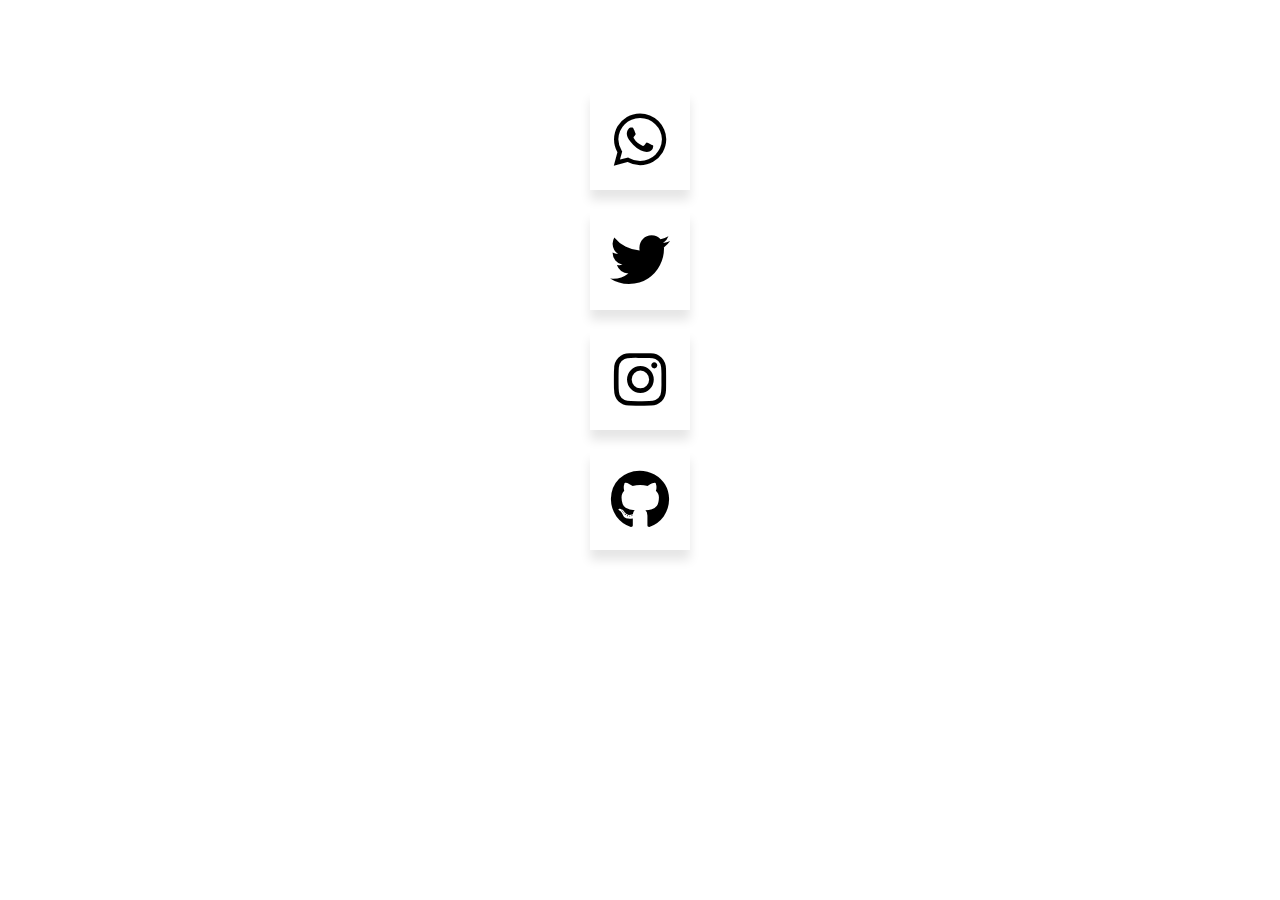
<file: contact.html>
<!DOCTYPE html>
<html lang="en">
<head>
    <meta charset="UTF-8">
    <meta name="viewport" content="width=device-width, initial-scale=1.0">
    <title>Contact</title>
    <link rel="icon" type="image/x-icon" href="img/gatito.png">
   <link rel="stylesheet" href="css/style.css">
   <link rel="stylesheet" href="https://cdnjs.cloudflare.com/ajax/libs/font-awesome/6.0.0-beta3/css/all.min.css">

</head>
<body>
    <div class="wrapper">
        <div class="icon whatsapp">
           <div class="tooltip">
             637610412
           </div>
           <span><i class="fab fa-whatsapp" ></i></span>
        </div>
        <div class="icon twitter">
           <div class="tooltip">
              @byhaeyaxx
           </div>
           <span><i class="fab fa-twitter"></i></span>
        </div>
        <div class="icon instagram">
           <div class="tooltip">
              @haeyaxx
           </div>
           <span><i class="fab fa-instagram"></i></span>
        </div>
        <div class="icon github">
           <div class="tooltip">
              haeyaxx
           </div>
           <span><i class="fab fa-github"></i></span>
        </div>
     </div>
</body>
</html>
</file>
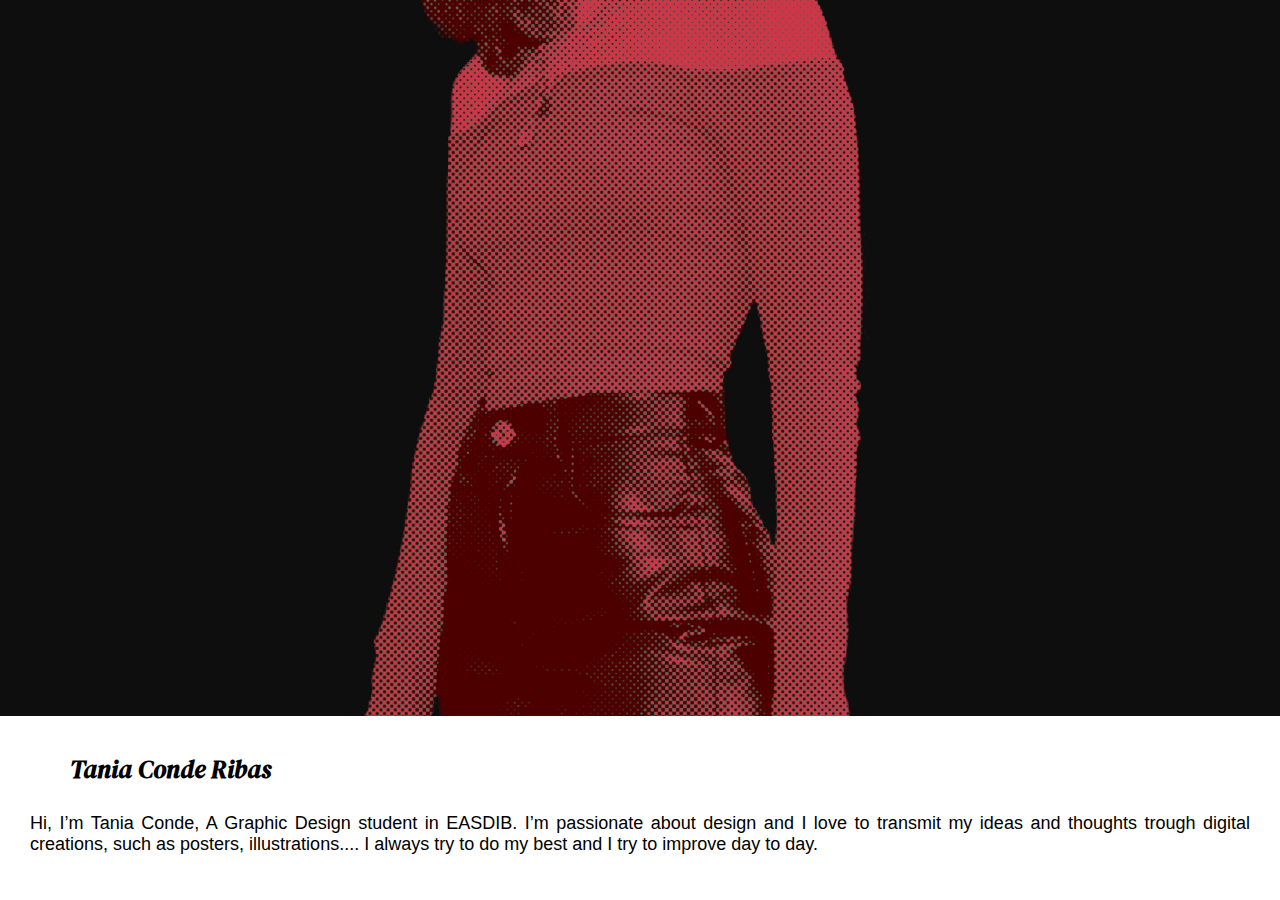
<file: me.html>
<!DOCTYPE html>
<html lang="en">
<head>
    <meta charset="UTF-8">
    <meta name="viewport" content="width=device-width, initial-scale=1.0">
    <title>About me</title>
    
    <link rel="stylesheet" href="css/style2.css">
    <link rel="preconnect" href="https://fonts.googleapis.com">
<link rel="preconnect" href="https://fonts.gstatic.com" crossorigin>
<link href="https://fonts.googleapis.com/css2?family=Tilt+Neon&display=swap" rel="stylesheet">
<link href="https://fonts.googleapis.com/css2?family=DM+Serif+Display:ital@0;1&display=swap" rel="stylesheet">

</head>
<body>
    <div class="aboutme">
        <img src="img/arrow2.png" alt="drag" class="image-position" >
        <img src="img/4.png" alt="Tania Conde" >
        <div class="text">
            <span><h1>Tania Conde Ribas</h1></span>
            <h2> Hi, I’m Tania Conde, A Graphic 
                Design student in EASDIB.
                I’m passionate about design and 
                I love to transmit my ideas and 
                thoughts trough digital creations, 
                such as posters, illustrations.... 
                I always try to do my best and I try 
                to improve day to day.
             </h2>
        </div>
        
    </div>
</body>
</html>
</file>
<file: css/style.css>
html,
body {
	box-sizing: border-box;
	margin: 0;
	padding-top: 5px;
	padding-left: 60px;
	height: 95%;
	background: white;
	display: flex;
	justify-content: center;
	align-items: center;
	font-family: 'Raleway', sans-serif;
}

.image-container {
	padding-top: 35px;
	right: 25%;
	height: 100%;
	width: 100%;
	position: relative;
	-webkit-perspective: 1500px;
	perspective: 1500px;
	transform-style: preserve-3d;
	transform: translate3d(0, 0, 0);	
}
.canvas {
	width: auto;
	max-height: 100%;
	max-width: 100%;
	display: block;
	margin: auto;
}
.loading-screen {
	position: absolute;
	width: 100%;
	height: 100%;
	background: white;
	top: 0;
	left: 0;
	bottom: 0;
	right: 0;
	visibility: visible;
	opacity: 1;
	text-align: center;
	display: flex;
	flex-direction: column;
	align-items: center;
	justify-content: center;
	line-height: 40px;
	transition: 0.25s ease all 0.75s;
	color: #999;
	transform: translateZ(50px);
}
.loading-screen.hidden {
	visibility: hidden;
	opacity: 0;
}



.text {
	padding-left: 20px;
	font-size: 30px;
	white-space: nowrap; 
	text-overflow: ellipsis; 
	text-align: center;
  }

h1{
	
	font-family: 'DM Serif Display', serif;
	font-weight: 400;
	font-style: italic;
}

h2{
	width: 30%;
	font-weight: 300;
}

.fancy {
	align-items: center;
	background-color: transparent;
	border: 2px solid #000;
	border-radius: 0;
	box-sizing: border-box;
	color: #fff;
	cursor: pointer;
	display: inline-block;
	font-weight: 700;
	letter-spacing: 0.05em;
	margin: 0;
	outline: none;
	overflow: visible;
	padding: 1.25em 2em;
	position: relative;
	text-align: center;
	text-decoration: none;
	text-transform: none;
	transition: all 0.3s ease-in-out;
	user-select: none;
	font-size: 13px;
   }
   
   .fancy::before {
	content: " ";
	width: 1.5625rem;
	height: 2px;
	background: black;
	top: 50%;
	left: 1.5em;
	position: absolute;
	transform: translateY(-50%);
	transform-origin: center;
	transition: background 0.3s linear, width 0.3s linear;
   }
   
   .fancy .text {
	font-size: 1.125em;
	line-height: 1.33333em;
	padding-left: 2em;
	display: block;
	text-align: left;
	transition: all 0.3s ease-in-out;
	text-transform: uppercase;
	text-decoration: none;
	color: black;
   }
   
   .fancy .top-key {
	height: 2px;
	width: 1.5625rem;
	top: -2px;
	left: 0.625rem;
	position: absolute;
	background: #e8e8e8;
	transition: width 0.5s ease-out, left 0.3s ease-out;
   }
   
   .fancy .bottom-key-1 {
	height: 2px;
	width: 1.5625rem;
	right: 1.875rem;
	bottom: -2px;
	position: absolute;
	background: #e8e8e8;
	transition: width 0.5s ease-out, right 0.3s ease-out;
   }
   
   .fancy .bottom-key-2 {
	height: 2px;
	width: 0.625rem;
	right: 0.625rem;
	bottom: -2px;
	position: absolute;
	background: #e8e8e8;
	transition: width 0.5s ease-out, right 0.3s ease-out;
   }
   
   .fancy:hover {
	color: white;
	background: black;
   }
   
   .fancy:hover::before {
	width: 0.9375rem;
	background: white;
   }
   
   .fancy:hover .text {
	color: white;
	padding-left: 1.5em;
   }
   
   .fancy:hover .top-key {
	left: -2px;
	width: 0px;
   }
   
   .fancy:hover .bottom-key-1,
	.fancy:hover .bottom-key-2 {
	right: 0;
	width: 0;
   }
   .overlay {
	display: none;
	position: fixed;
	top: 0;
	left: -100%;
	width: 100%;
	height: 150%;
	z-index: 999;
	background:black;
	
	box-shadow: 0 8px 32px 0 rgba(0, 0, 0, 1);
	transition: left 0.3s ease;
	transform: rotate(60deg);
  }
  
  .overlay.is-open {
	left: -635px;
  }

  .overlay {
    display: none;
    position: fixed;
    top: 0;
    left: -100%;
    width: 100%;
    height: 150%;
    z-index: 999;
    background: black;
    box-shadow: 0 8px 32px 0 rgba(0, 0, 0, 1);
    transition: left 0.3s ease;
    transform: rotate(60deg);
}

.overlay.is-open {
    left: -635px;
}

.overlay-content {
    position: absolute;
    top: 15%;
    left:30.5%;
    text-align: center;
    transform: rotate(-60deg);
}

.overlay-link {
	font-weight: 900;
    padding: 50px;
    color: white;

    text-decoration: none;
    display: block;
    margin: 10px 0;
    font-size: 50px;
	transition: all 0.3s ease;
	transform: scale(1);
}

.overlay-link:hover {

	color: #2fa2b6;
	transform: scale(1.2);
	text-shadow: 2px 2px 4px rgba(0, 0, 0, 0.5);
  }

#one{
	width: 300px;
	margin-right: 15%;
}

#two{
	width: 300px;
	margin-left: 28%;
}
#three{
	width: 300px;
	margin-left: 42%;
}

.fancy2 {
    top: 42%;
    left:12%;
    text-align: center;
    transform: rotate(-60deg);
	align-items: center;
	background-color: transparent;
	color:white;
	cursor: pointer;
	display: inline-block;
	font-weight: 700;
	letter-spacing: 0.05em;
	margin: 0;
	outline: none;
	position: relative;
	text-align: center;
	text-decoration: none;
	text-transform: none;
	transition: all 0.1s ease-in-out;
	user-select: none;
	font-size: 13px;
}

.fancy2:hover {
color:#2fa2b6;
}
  

  
   
.ball {
	list-style: none;
	width: 12px;
	height: 12px;
	border-radius: 50%;
	background-color: #2fa2b6;
  }
  
  .ball:nth-child(1) {
	animation: bounce-1 2.1s ease-in-out infinite;
  }
  
  @keyframes bounce-1 {
	50% {
	  transform: translateY(180px);
	  scale: 0.3;
	}
  }
  
  .ball:nth-child(2) {
	animation: bounce-3 2.1s ease-in-out 0.3s infinite;
  }
  
  @keyframes bounce-2 {
	50% {
	  transform: translateY(180px);
	  scale: 0.3;
	}
  }
  
  .ball:nth-child(3) {
	animation: bounce-3 2.1s ease-in-out 0.6s infinite;
  }
  
  @keyframes bounce-3 {
	50% {
	  transform: translateY(180px);
	  scale: 0.3;
	}
  }

  .aboutme{
	width: 100%;
	height: 100%;
	background-color: #131313;
	display: flex;
  }

  .image-position {
	max-width: 10%;
	z-index: 800;
	position: absolute;
	top: 20px;
	left: 40%;
  }

 



.wrapper{
  margin-left: -120px;
  display: inline-flex;

}
.wrapper .icon{
  margin: 0 20px;
  text-align: center;
  cursor: pointer;
  display: flex;
  align-items: center;
  justify-content: center;
  flex-direction: column;
  position: relative;
  z-index: 2;
  transition: 0.4s cubic-bezier(0.68, -0.55, 0.265, 1.55);
}
.wrapper .icon span {
	display: flex;
	align-items: center;
	justify-content: center;
	height: 100px;
	width: 100px;
	background: #fff;
	position: relative;
	z-index: 2;
	box-shadow: 0px 10px 10px rgba(0, 0, 0, 0.1);
	transition: 0.4s cubic-bezier(0.68, -0.55, 0.265, 1.55);
  }
  
  .wrapper .icon span i {
	font-size: 60px;
	line-height: 1;
  }
.wrapper .icon .tooltip{
  position: absolute;
  top: 0;
  z-index: 1;
  background: #fff;
  color: #fff;
  padding: 10px 18px;
  font-size: 20px;
  font-weight: 500;
  opacity: 0;
  pointer-events: none;
  box-shadow: 0px 10px 10px rgba(0,0,0,0.1);
  transition: 0.4s cubic-bezier(0.68, -0.55, 0.265, 1.55);
}
.wrapper .icon:hover .tooltip{
  top: -70px;
  opacity: 1;
  pointer-events: auto;
}
.icon .tooltip:before{
  position: absolute;
  content: "";
  height: 15px;
  width: 15px;
  background: #fff;
  left: 50%;
  bottom: -6px;
  transform: translateX(-50%) rotate(45deg);
  transition: 0.4s cubic-bezier(0.68, -0.55, 0.265, 1.55);
}
.wrapper .icon:hover span{
  color: #fff;
}
.wrapper .icon:hover span,
.wrapper .icon:hover .tooltip{
  text-shadow: 0px -1px 0px rgba(0,0,0,0.4);
}
.wrapper .whatsapp:hover span,
.wrapper .whatsapp:hover .tooltip,
.wrapper .whatsapp:hover .tooltip:before{
  background: #3b9943;
}
.wrapper .twitter:hover span,
.wrapper .twitter:hover .tooltip,
.wrapper .twitter:hover .tooltip:before{
  background: #46C1F6;
}
.wrapper .instagram:hover span,
.wrapper .instagram:hover .tooltip,
.wrapper .instagram:hover .tooltip:before{
  background: #e1306c;
}
.wrapper .github:hover span,
.wrapper .github:hover .tooltip,
.wrapper .github:hover .tooltip:before{
  background: #333;
}
.wrapper .youtube:hover span,
.wrapper .youtube:hover .tooltip,
.wrapper .youtube:hover .tooltip:before{
  background: #DE463B;
}

@media only screen and (max-width: 600px) {
	body {
		padding-left: 0px;
		padding-top: 0px;
		flex-direction: column;
		justify-content: start;
	}
	.image-container {
		margin-top: 10px;
		padding-top: 0px;
	
		max-width: 90%;
		right: 9%;	
	}

	.text{
		margin-top: -30px;
		margin-left: 0px;
		font-size: 20px;
	}


	

}


* {
	scrollbar-width: thin;
	scrollbar-color: #000000 #FFFFFF;
  }
  
 
  *::-webkit-scrollbar {
	height: 12px;
	width: 12px;
  }
  *::-webkit-scrollbar-track {
	border-radius: 0px;
	background-color: #FFFFFF;
  }
  
  *::-webkit-scrollbar-track:hover {
	background-color: #CECECE;
  }
  
  *::-webkit-scrollbar-track:active {
	background-color: #A3AAAB;
  }
  
  *::-webkit-scrollbar-thumb {
	border-radius: 8px;
	background-color: #000000;
  }
  
  *::-webkit-scrollbar-thumb:hover {
	background-color: #373737;
  }
  
  *::-webkit-scrollbar-thumb:active {
	background-color: #000000;
  }

  
@media (max-width: 1300px) {
	html,body {
		display: flex;
		  padding-left: 0;
		  padding-top: 0;
		  flex-direction: column;
		  justify-content: start;
		}
	  
		.image-container {
		  margin-top: 20px;
		  margin-left:65px;
		  padding-top: 0;
		  max-width: 90%;
		  max-height: 60%;;
		  right: 9%;
	
		}
	
		.image-position {
			display:none;
		  }
	  
		.text {
			margin-top: 20px;
		  margin-left: -20px;
		  font-size: 20px;
		}
		
		h2{
			margin-top: -20px;
		}
	
		.fancy {
			border: none;
		   }
	
		.fancy .top-key {
			display: none;
		   }
		   
		   .fancy .bottom-key-1 {
			display: none;
		   }
		   
		   .fancy .bottom-key-2 {
			display: none;
		   }
	
		   .fancy::before {
			display:none;
		   }
		   
		   .fancy .text {
			margin-top: -30px;;
			font-size: 1.125em;
			line-height: 1.33333em;
			padding-left: 15px;
			display: block;
			text-align: left;
			transition: all 0.3s ease-in-out;
			text-transform: uppercase;
			text-decoration: underline 2px;
			color: black;
		   }
		   
		   .fancy .top-key {
			height: 2px;
			width: 1.5625rem;
			top: -2px;
			left: 0.625rem;
			position: absolute;
			background: #e8e8e8;
			transition: width 0.5s ease-out, left 0.3s ease-out;
		   }
		   
		   .fancy .bottom-key-1 {
			height: 2px;
			width: 1.5625rem;
			right: 1.875rem;
			bottom: -2px;
			position: absolute;
			background: #e8e8e8;
			transition: width 0.5s ease-out, right 0.3s ease-out;
		   }
		   
		   .fancy .bottom-key-2 {
			height: 2px;
			width: 0.625rem;
			right: 0.625rem;
			bottom: -2px;
			position: absolute;
			background: #e8e8e8;
			transition: width 0.5s ease-out, right 0.3s ease-out;
		   }
		   
		   .fancy:hover {
			color: black;
			background: transparent;
		   }
		   
		   .fancy:hover::before {
			width: 0;
			background: white;
		   }
		   
		   .fancy:hover .text {
			color: black;
			padding-left: 0;
		   }
		   
		   .fancy2 {
			top: 5%;
			left:85%;
			text-align: center;
			transform: rotate(0deg);
			
		
		}
	
		.overlay {
		
			height: 100%;
			transform: rotate(0deg);
		}
		
		.overlay.is-open {
			left: 0px;
		}
		
		.overlay-content {
			margin-left: -22%;
			text-align: center;
			justify-content: center;
			transform: rotate(0deg);
		}
		
		.overlay-link {
			font-weight: 900;
			padding: 25px;
			text-decoration: none;
			display: block;
			margin: 0px 0;
			font-size: 40px;
			
		}
		
		.overlay-link:hover {
		
			color: #2fa2b6;
			transform: scale(1.2);
			text-shadow: 2px 2px 4px rgba(0, 0, 0, 0.5);
		  }
		
		#one{
			width: 300px;
			margin-right: 0;
		}
		
		#two{
			width: 300px;
			margin-left: 0;
		}
		#three{
			width: 300px;
			margin-left: 0;
		}
		
	
		.wrapper {
			margin-top:  80px;
			display: flex;
			flex-direction: column;
			align-items: center;
			justify-content: center;
			margin-left: 0;
		}
		
		.wrapper .icon {
			margin: 10px 0;
			text-align: center;
			cursor: pointer;
			display: flex;
			align-items: center;
			justify-content: center;
			flex-direction: column;
			position: relative;
			z-index: 2;
			transition: 0.4s cubic-bezier(0.68, -0.55, 0.265, 1.55);
		}
	  

}

  @media (max-width: 600px) {
	html,body {
	display: flex;
	  padding-left: 0;
	  padding-top: 0;
	  flex-direction: column;
	  justify-content: start;
	}
  
	.image-container {
	  margin-top: 20px;
	  margin-left:65px;
	  padding-top: 0;
	  max-width: 90%;
	  max-height: 60%;;
	  right: 9%;

	}

	.image-position {
		display:none;
	  }
  
	.text {
		margin-top: 20px;
	  margin-left: -20px;
	  font-size: 20px;
	}
	
	h2{
		margin-top: -20px;
	}

	.fancy {
		border: none;
	   }

	.fancy .top-key {
		display: none;
	   }
	   
	   .fancy .bottom-key-1 {
		display: none;
	   }
	   
	   .fancy .bottom-key-2 {
		display: none;
	   }

	   .fancy::before {
		display:none;
	   }
	   
	   .fancy .text {
		margin-top: -30px;;
		font-size: 1.125em;
		line-height: 1.33333em;
		padding-left: 15px;
		display: block;
		text-align: left;
		transition: all 0.3s ease-in-out;
		text-transform: uppercase;
		text-decoration: underline 2px;
		color: black;
	   }
	   
	   .fancy .top-key {
		height: 2px;
		width: 1.5625rem;
		top: -2px;
		left: 0.625rem;
		position: absolute;
		background: #e8e8e8;
		transition: width 0.5s ease-out, left 0.3s ease-out;
	   }
	   
	   .fancy .bottom-key-1 {
		height: 2px;
		width: 1.5625rem;
		right: 1.875rem;
		bottom: -2px;
		position: absolute;
		background: #e8e8e8;
		transition: width 0.5s ease-out, right 0.3s ease-out;
	   }
	   
	   .fancy .bottom-key-2 {
		height: 2px;
		width: 0.625rem;
		right: 0.625rem;
		bottom: -2px;
		position: absolute;
		background: #e8e8e8;
		transition: width 0.5s ease-out, right 0.3s ease-out;
	   }
	   
	   .fancy:hover {
		color: black;
		background: transparent;
	   }
	   
	   .fancy:hover::before {
		width: 0;
		background: white;
	   }
	   
	   .fancy:hover .text {
		color: black;
		padding-left: 0;
	   }
	   
	   .fancy2 {
		top: 5%;
		left:85%;
		text-align: center;
		transform: rotate(0deg);
		
	
	}

	.overlay {
	
		height: 100%;
		transform: rotate(0deg);
	}
	
	.overlay.is-open {
		left: 0px;
	}
	
	.overlay-content {
		margin-left: -22%;
		text-align: center;
		justify-content: center;
		transform: rotate(0deg);
	}
	
	.overlay-link {
		font-weight: 900;
		padding: 25px;
		text-decoration: none;
		display: block;
		margin: 0px 0;
		font-size: 40px;
		
	}
	
	.overlay-link:hover {
	
		color: #2fa2b6;
		transform: scale(1.2);
		text-shadow: 2px 2px 4px rgba(0, 0, 0, 0.5);
	  }
	
	#one{
		width: 300px;
		margin-right: 0;
	}
	
	#two{
		width: 300px;
		margin-left: 0;
	}
	#three{
		width: 300px;
		margin-left: 0;
	}
	

	.wrapper {
		margin-top:  80px;
		display: flex;
		flex-direction: column;
		align-items: center;
		justify-content: center;
		margin-left: 0;
	}
	
	.wrapper .icon {
		margin: 10px 0;
		text-align: center;
		cursor: pointer;
		display: flex;
		align-items: center;
		justify-content: center;
		flex-direction: column;
		position: relative;
		z-index: 2;
		transition: 0.4s cubic-bezier(0.68, -0.55, 0.265, 1.55);
	}
  
}


	
@media (max-width: 380px) {

	.overlay-content {
		margin-left: -27%;
		
	}
}
@media (max-width: 350px) {
	.image-container {
		margin-left:60px;
	
	  }

	  .text {
		margin-top: -50px;
		
		font-size: 20px;
	  }

	  .fancy2 {
		top: 4%;
	
	
	}

	.overlay-content {
		margin-left: -35%;
		
	}
}
</file>
<file: css/style2.css>
body {
    margin: 0;
    padding: 0;
    width: 100%;
    height: 100vh;
    background-color: rgb(14, 14, 14);
    font-family: 'Raleway', sans-serif;
    display: flex;
    justify-content: center;
    align-items: flex-end;
}

.aboutme {
    display: flex;
    color: white;
    align-items: center;
}

img {
    max-width: 30%;
    height: auto;
    float: left;
    margin-left: 150px;
    margin-top: 11.7%;
}

.text {
    margin-left: 200px;
}

h1 {
    margin-left: 50px;
    font-family: 'DM Serif Display', serif;
	font-style: italic;
    font-size: 74px;
}
    
h1:hover  {
    animation: glitch 1s infinite ease;
  }
  h1:hover {
    animation: glitch 1s infinite ease;
  }
  h1:hover {
    animation: glitch 1s infinite ease;
  }



h2{
    font-weight: 300;
    text-align: justify;
    max-width: 70%;
}



@keyframes glitch {
    0% {
      text-shadow: 0 0 0 #fff;
    }
    40% {
      text-shadow: 3px 0 0 #22ffc8;
    }
    43% {
      text-shadow: 3px 0 0 #ffffff,
                   15px 0 0 #ff4d4d,
                   -7px 0 0 #22ffc8;
      color: #f1f1f1;
    }
    44% {
      text-shadow: 3px 0 0 #ffffff,
                   15px 2px 0 #ff4d4d,
                   -7px -1.5px 0 #22ffc8;
      color: rgba(0,0,0,0.2);
    }
    45% {
      text-shadow: 3px 0 0 #ffffff,
                   15px 0 0#ff4d4d,
                   -7px 0 0 #22ffc8;
      color: #f1f1f1;
    }
    
    
    100% {
      text-shadow: 0 0 0 #fff;
    }
  }

  .image-position {
	max-width: 10%;
	z-index: 800;
	position: absolute;
	bottom: 55%;
	right: 10%;
  }

 
* {
  scrollbar-width: thin;
  scrollbar-color: #000000 #FFFFFF;
}


*::-webkit-scrollbar {
  height: 12px;
  width: 12px;
}
*::-webkit-scrollbar-track {
  border-radius: 0px;
  background-color: #FFFFFF;
}

*::-webkit-scrollbar-track:hover {
  background-color: #CECECE;
}

*::-webkit-scrollbar-track:active {
  background-color: #A3AAAB;
}

*::-webkit-scrollbar-thumb {
  border-radius: 8px;
  background-color: #000000;
}

*::-webkit-scrollbar-thumb:hover {
  background-color: #373737;
}

*::-webkit-scrollbar-thumb:active {
  background-color: #000000;
}

@media (max-width: 1300px) {
  .aboutme {
    margin-top: -20%;
    align-items: flex-start;
    flex-direction: column;
  }
  
  img {
      max-width: 60%;
      height: auto;
      margin: 0 auto;
      margin-top: 0;
  }
  
  .text {
    background-color: white;
    padding: 20px;
    margin: 0 0px;
    color:black;
  }
  
  h1 {
      font-size: 25px;
  }
  

  h2 {
    font-size:18px;
      text-align: justify;
      padding: 10px;
      max-width: 100%;
  }
  
  .image-position {
     display:none;
  }
  

}

  @media (max-width: 600px) {

  
  .aboutme {
    margin-top: -20%;
    align-items: flex-start;
    flex-direction: column;
  }
  
  img {
      max-width: 100%;
      height: auto;
      margin: 0 auto;
      margin-top: 0;
  }
  
  .text {
    background-color: white;
    padding: 20px;
    margin: 0 0px;
    color:black;
  }
  
  h1 {
      font-size: 25px;
  }
  

  h2 {
    font-size:18px;
      text-align: justify;
      padding: 10px;
      max-width: 100%;
  }
  
  .image-position {
     display:none;
  }
  
}


	
@media (max-width: 380px) {
  body {
    align-items: center;
    }
 
  h2 {
    font-size:18px;
      font-weight: 300;
      text-align: start;
      padding: 10px;
      max-width: 100%;
  }


}
@media (max-width: 350px) {

}
</file>
